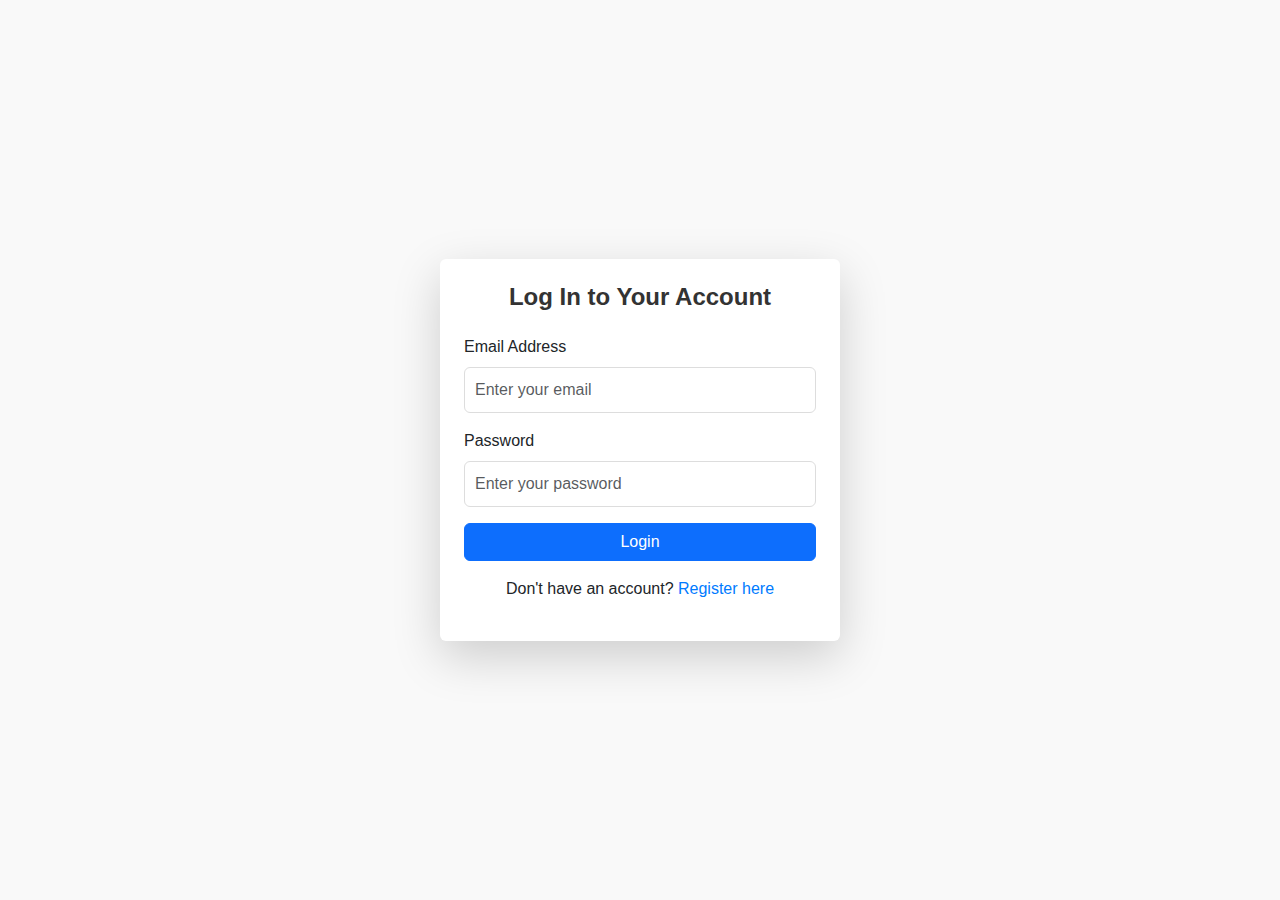
<file: index.html>
<!DOCTYPE html>
<html lang="en">
<head>
    <meta charset="UTF-8">
    <meta name="viewport" content="width=device-width, initial-scale=1.0">
    <title>Welcome Back!</title>
    <link href="https://cdn.jsdelivr.net/npm/bootstrap@5.3.2/dist/css/bootstrap.min.css" rel="stylesheet">
    <link rel="stylesheet" href="styles.css">
</head>
<body>
    <div class="container d-flex justify-content-center align-items-center vh-100">
        <div class="card shadow-lg border-0 p-4" style="max-width: 400px; width: 100%;">
            <h2 class="text-center mb-4 custom-heading">Log In to Your Account</h2>
            <form id="loginForm">
                <div class="mb-3">
                    <label for="loginEmail" class="form-label">Email Address</label>
                    <input type="email" class="form-control" id="loginEmail" placeholder="Enter your email" required>
                </div>
                <div class="mb-3">
                    <label for="loginPassword" class="form-label">Password</label>
                    <input type="password" class="form-control" id="loginPassword" placeholder="Enter your password" required>
                </div>
                <button type="submit" class="btn btn-primary w-100">Login</button>
            </form>
            <p class="text-center mt-3">Don't have an account? <a href="register.html">Register here</a></p>
        </div>
    </div>

    <script src="scripts.js"></script>
</body>
</html>
</file>
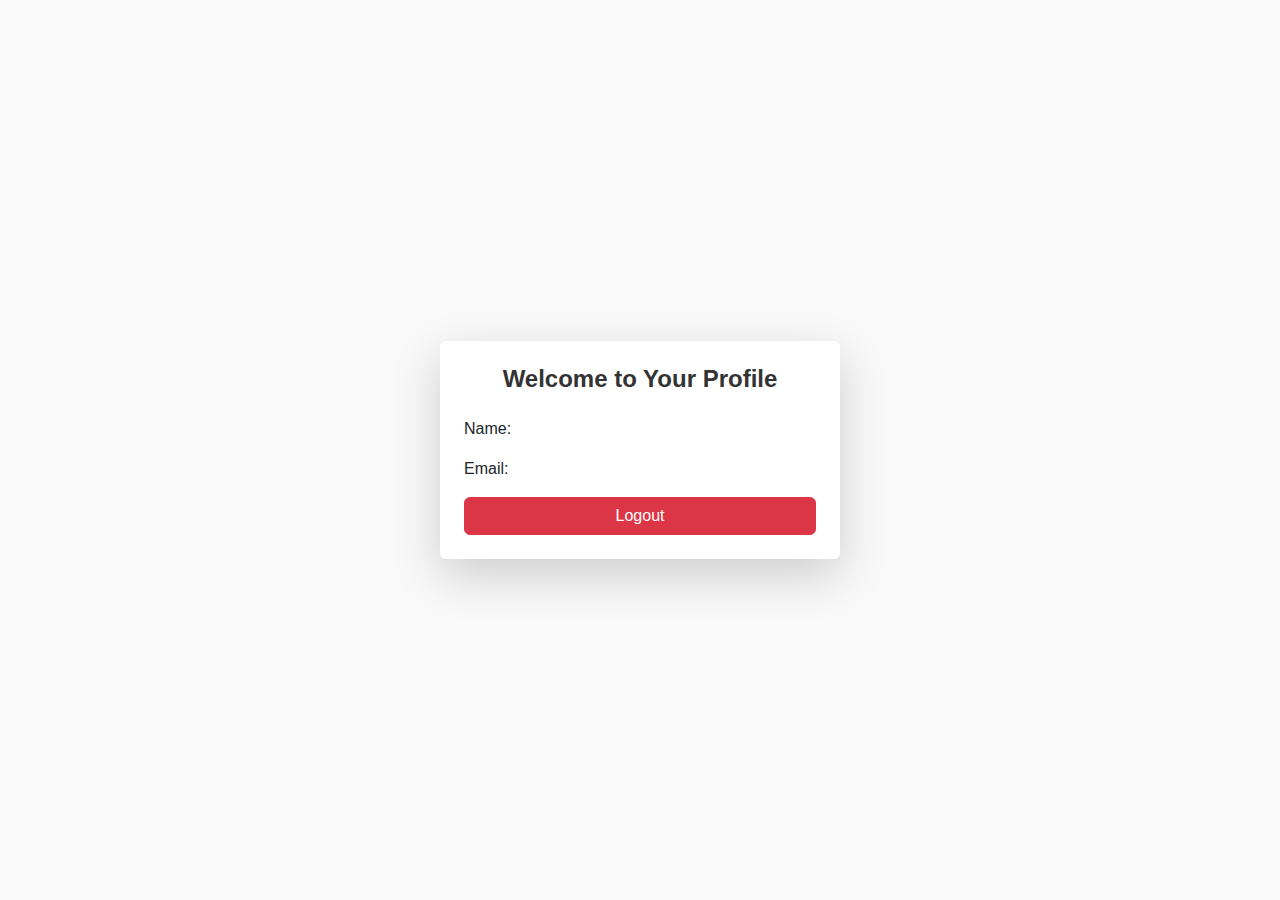
<file: profile.html>
<!DOCTYPE html>
<html lang="en">
<head>
    <meta charset="UTF-8">
    <meta name="viewport" content="width=device-width, initial-scale=1.0">
    <title>Your Profile</title>
    <link href="https://cdn.jsdelivr.net/npm/bootstrap@5.3.2/dist/css/bootstrap.min.css" rel="stylesheet">
    <link rel="stylesheet" href="styles.css">
</head>
<body>
    <div class="container d-flex justify-content-center align-items-center vh-100">
        <div class="card shadow-lg border-0 p-4" style="max-width: 400px; width: 100%;">
            <h2 class="text-center mb-4 custom-heading">Welcome to Your Profile</h2>
            <p>Name: <span id="profileName"></span></p>
            <p>Email: <span id="profileEmail"></span></p>
            <button id="logoutBtn" class="btn btn-danger w-100">Logout</button>
        </div>
    </div>

    <script src="scripts.js"></script>
</body>
</html>
</file>
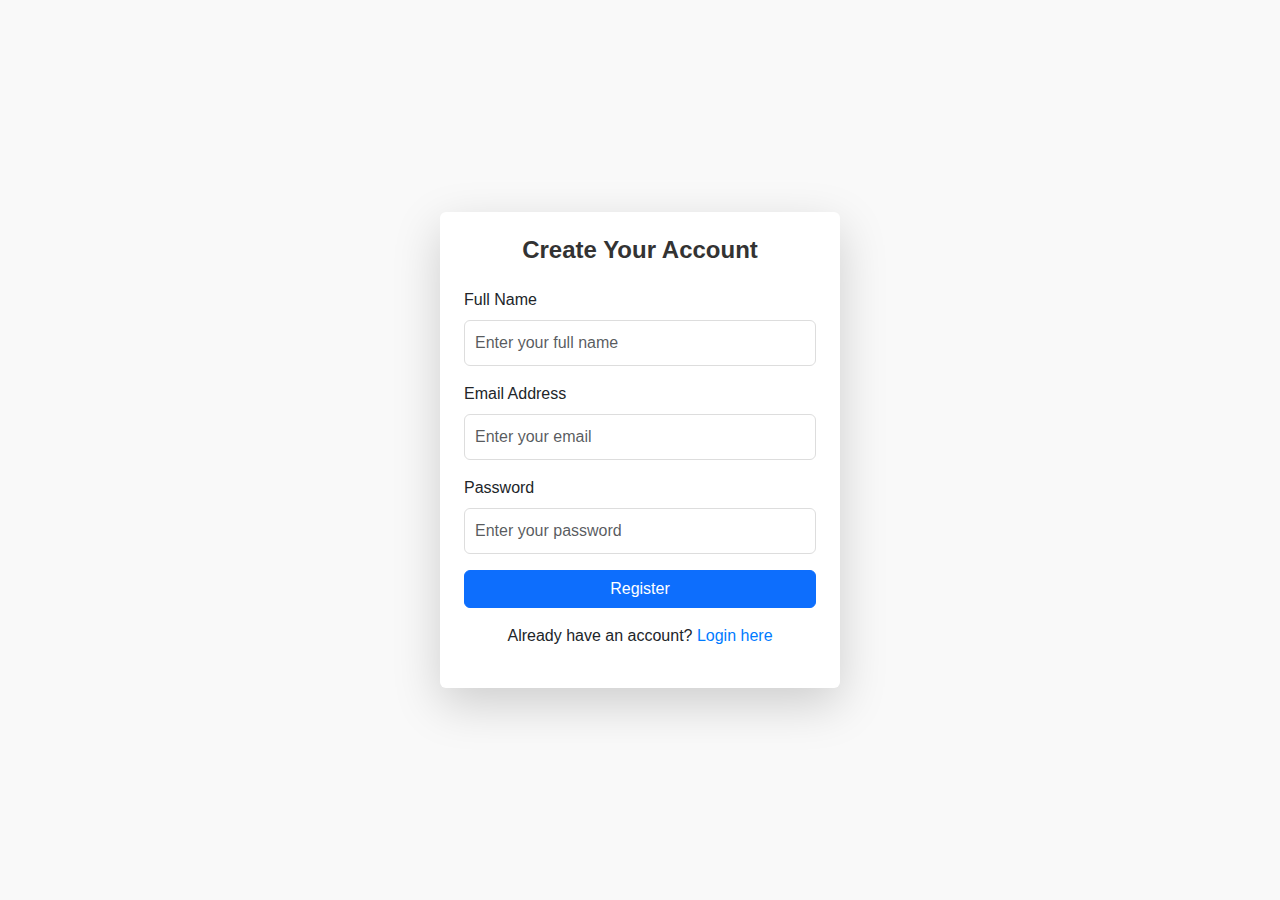
<file: register.html>
<!DOCTYPE html>
<html lang="en">
<head>
    <meta charset="UTF-8">
    <meta name="viewport" content="width=device-width, initial-scale=1.0">
    <title>Join Our Community</title>
    <link href="https://cdn.jsdelivr.net/npm/bootstrap@5.3.2/dist/css/bootstrap.min.css" rel="stylesheet">
    <link rel="stylesheet" href="styles.css">
</head>
<body>
    <div class="container d-flex justify-content-center align-items-center vh-100">
        <div class="card shadow-lg border-0 p-4" style="max-width: 400px; width: 100%;">
            <h2 class="text-center mb-4 custom-heading">Create Your Account</h2>
            <form id="registerForm">
                <div class="mb-3">
                    <label for="registerName" class="form-label">Full Name</label>
                    <input type="text" class="form-control" id="registerName" placeholder="Enter your full name" required>
                </div>
                <div class="mb-3">
                    <label for="registerEmail" class="form-label">Email Address</label>
                    <input type="email" class="form-control" id="registerEmail" placeholder="Enter your email" required>
                </div>
                <div class="mb-3">
                    <label for="registerPassword" class="form-label">Password</label>
                    <input type="password" class="form-control" id="registerPassword" placeholder="Enter your password" required>
                </div>
                <button type="submit" class="btn btn-primary w-100">Register</button>
            </form>
            <p class="text-center mt-3">Already have an account? <a href="index.html">Login here</a></p>
        </div>
    </div>

    <script src="scripts.js"></script>
</body>
</html>
</file>
<file: styles.css>
* {
    margin: 0;
    padding: 0;
    box-sizing: border-box;
}

body {
    font-family: Arial, sans-serif;
    background-image: url('https://www.pexels.com/photo/abstract-light-beams-2196482/');
    background-size: cover;
    background-position: center;
    background-attachment: fixed;
    background-color: #f9f9f9; 
    height: 100vh;
    display: flex;
    justify-content: center;
    align-items: center;
}

.container-fluid {
    display: flex;
    justify-content: center;
    align-items: center;
    height: 100%;
    padding-left: 15px;
    padding-right: 15px;
}

.register-card {
    box-shadow: 0 8px 16px rgba(0, 0, 0, 0.2);
    border-radius: 12px;
    background-color: rgba(255, 255, 255, 0.9);
    padding: 20px;
    border: 1px solid #ddd;
    width: 100%;
    max-width: 500px;
}

.custom-heading {
    color: #333;
    font-weight: bold;
    font-size: 24px;
    margin-bottom: 20px;
    text-align: center;
}

button {
    padding: 12px;
    font-size: 16px;
    transition: background-color 0.3s;
}

a {
    color: #007bff;
    text-decoration: none;
}

a:hover {
    text-decoration: underline;
}

input[type="email"], input[type="password"], input[type="text"] {
    padding: 10px;
    margin-bottom: 10px;
    font-size: 16px;
    border-radius: 6px;
    border: 1px solid #ddd;
    width: 100%;
}

input[type="email"]:focus, input[type="password"]:focus, input[type="text"]:focus {
    border-color: #007bff;
}

button {
    background-color: #007bff;
    border: none;
    color: white;
    font-size: 16px;
    border-radius: 6px;
}

button:hover {
    background-color: #0056b3;
}

#logoutBtn {
    background-color: #dc3545;
}

#logoutBtn:hover {
    background-color: #c82333;
}

@media (max-width: 576px) {
    .register-card {
        padding: 15px;
    }

    .custom-heading {
        font-size: 20px;
    }

    input[type="email"], input[type="password"], input[type="text"], button {
        font-size: 14px;
    }
}
</file>
